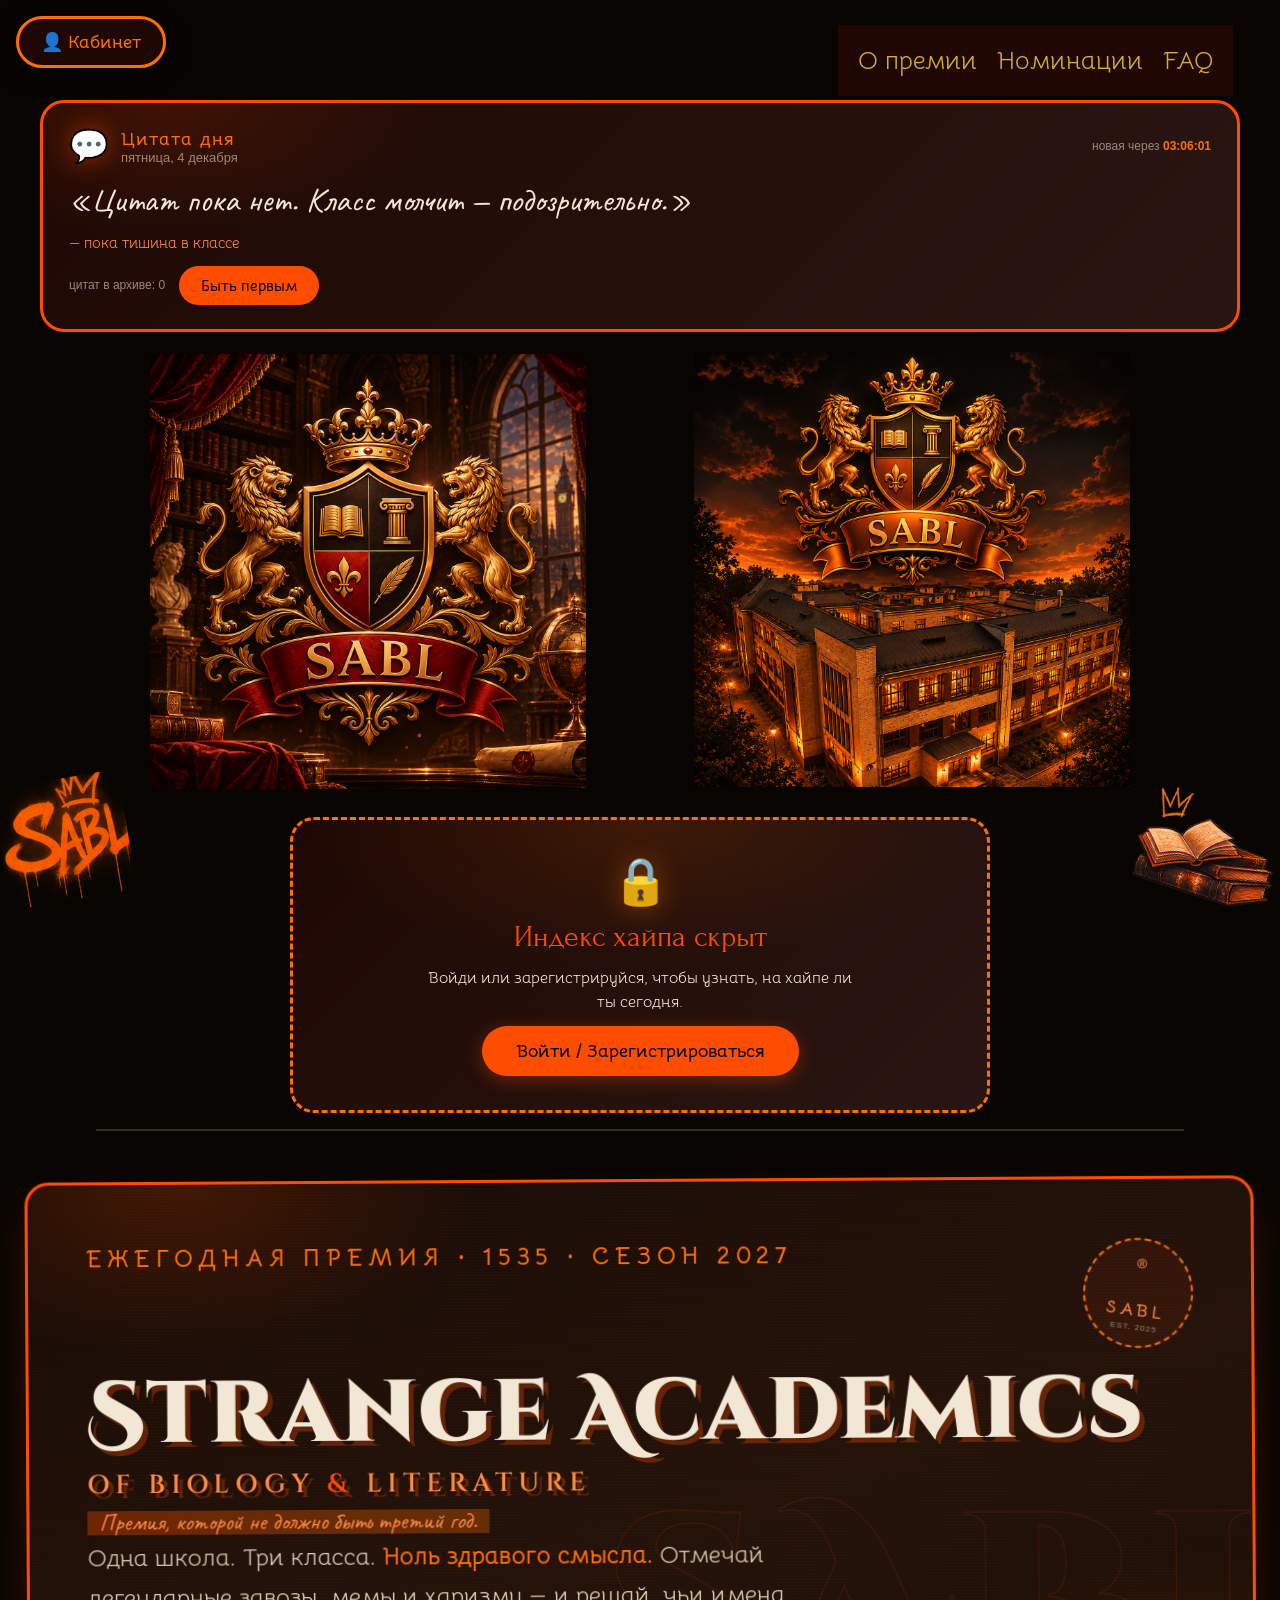
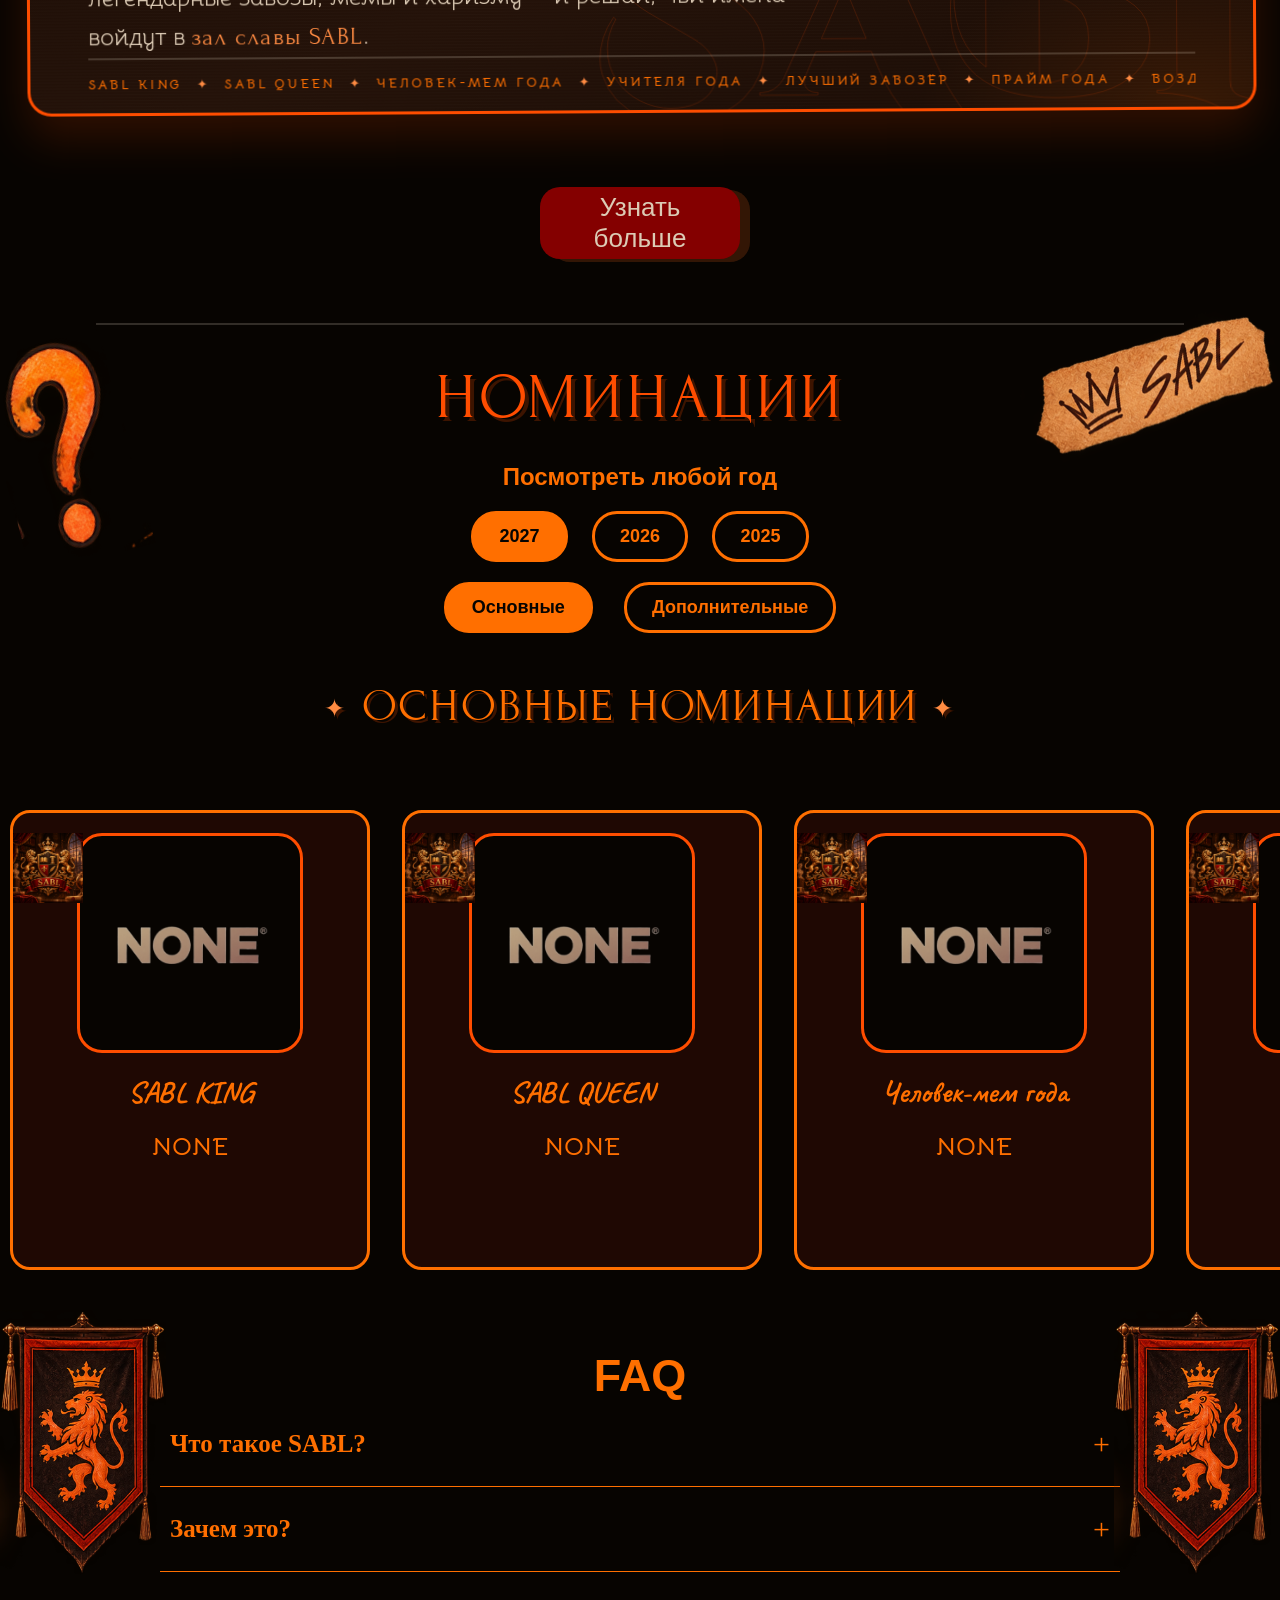
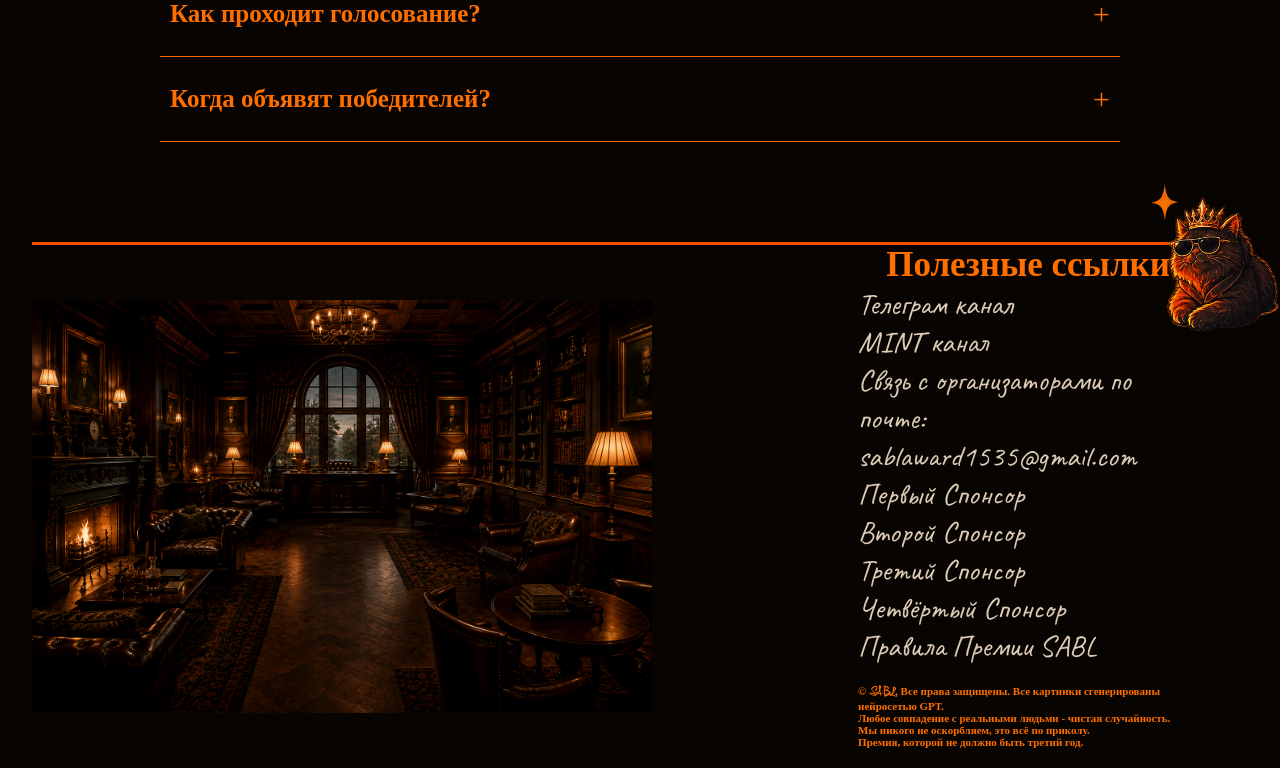
<file: index.html>
<!DOCTYPE html>
<html lang="en">
<head>
    <meta charset="UTF-8">
    <meta name="viewport" content="width=device-width, initial-scale=1.0">
    <title>SABL2027 - главная премия 3 классов</title> 
    <link rel="preconnect" href="https://fonts.googleapis.com">
    <link rel="preconnect" href="https://fonts.gstatic.com" crossorigin>
    <link rel="stylesheet" href="https://fonts.googleapis.com/css2?family=Comforter&display=swap">
    <link rel="stylesheet" href="https://fonts.googleapis.com/css2?family=Bellota:ital,wght@0,300;0,400;0,700;1,300;1,400;1,700&display=swap">
    <link rel="stylesheet" href="https://fonts.googleapis.com/css2?family=DM+Serif+Text:ital@0;1&display=swap">
    <link rel="stylesheet" href="https://fonts.googleapis.com/css2?family=Caveat:wght@400..700&family=DM+Serif+Text:ital@0;1&display=swap">
    <link rel="stylesheet" href="https://fonts.googleapis.com/css2?family=Cinzel:wght@400..900&family=Cinzel+Decorative:wght@400;700;900&display=swap">
    <link rel="stylesheet" href="https://fonts.googleapis.com/css2?family=Forum&display=swap">
    <link rel="icon" type="image/png" sizes="64x64" href="вспомогательные_объекты/sabl_web.png">
    <link rel="stylesheet" href="style.css">
    <link rel="stylesheet" href="styles.css">
    <link rel="stylesheet" href="cabinet.css">
    <link rel="stylesheet" href="hype.css">
    <link rel="stylesheet" href="sabl.css">
    <link rel="stylesheet" href="extras.css">
    <link rel="manifest" href="manifest.webmanifest">
    <meta name="theme-color" content="#ff4d00">
    <meta name="apple-mobile-web-app-capable" content="yes">
    <meta name="apple-mobile-web-app-status-bar-style" content="black-translucent">
    <meta name="apple-mobile-web-app-title" content="SABL">
    <link rel="apple-touch-icon" href="вспомогательные_объекты/icon-192.png">
</head>
<body>
    <button id="cabinetBtn" type="button">👤 Кабинет</button>

    <div id="cabinetOverlay">
        <button id="cabinetClose" type="button" aria-label="Закрыть кабинет">✕</button>
        <div class="cab-panel">
            <div id="cabinetBody"></div>
        </div>
    </div>
    <div class="fixed">
        <header>
            <nav>
                <ul>
                    <li><a href="#about">О премии</a> </li>
                    <li><a href="#nom">Номинации</a></li> 
                    <li><a href="#faq">FAQ</a></li>
                </ul>
            </nav>
        </header>
    </div>

    <main>
        <div>
            <div class="main_info">
                <div class="sabl-panels">
                    <section id="quoteHome"></section>
                    <section id="horoscopeHome" hidden></section>
                </div>
                <img class="prikol" src="вспомогательные_объекты/prikol_1.png" loading="lazy" alt="прикол">
                <img class="prikol6" src="вспомогательные_объекты/prikol_6.png" loading="lazy" alt="прикол">
                <div class="pictures">
                    <a href="https://t.me/+J8AarAYAgAY5ZTNi"><img class="main-logo" src="вспомогательные_объекты/Logo_sabl_2026_2027.png" loading="lazy" alt="лого"></a>
                    <a href="https://t.me/+J8AarAYAgAY5ZTNi"><img class="main-part" id="about" src="вспомогательные_объекты/main_part.png" alt="1535"></a>
                </div>
                <section id="hypeHome" hidden></section>
                <section id="horoscopeHome" hidden></section>
                <hr class="top-bottom">
                <div class="sabl">
                    <span class="sabl-bg" aria-hidden="true">SABL</span>
                    <div class="sabl-head">
                        <p class="sabl-kicker">Ежегодная премия · 1535 · сезон 2027</p>
                        <div class="sabl-seal" aria-hidden="true"><i>®</i><b>SABL</b><small>EST. 2025</small></div>
                    </div>
                    <h1>
                        <span class="l1">Strange Academics</span>
                        <span class="l2">of Biology <em>&amp;</em> Literature</span>
                    </h1>
                    <p class="sabl-tag">Премия, которой не должно быть третий год.</p>
                    <p class="sabl-copy">Одна школа. Три класса. <strong>Ноль здравого смысла.</strong> Отмечай легендарные завозы, мемы и харизму — и решай, чьи имена войдут в <em>зал славы SABL</em>.</p>
                    <div class="sabl-ticker" aria-hidden="true">
                        <div class="sabl-ticker-track">
                            <span>SABL KING<i>✦</i>SABL QUEEN<i>✦</i>ЧЕЛОВЕК-МЕМ ГОДА<i>✦</i>УЧИТЕЛЯ ГОДА<i>✦</i>ЛУЧШИЙ ЗАВОЗЁР<i>✦</i>ПРАЙМ ГОДА<i>✦</i>ВОЗДУХАН ГОДА<i>✦</i>ХАРИЗМА ГОДА<i>✦</i>СТИЛЬ ГОДА<i>✦</i>СОБЫТИЕ ГОДА<i>✦</i>ПАРА ГОДА<i>✦</i>ПАРТИЯ ГОДА<i>✦</i></span>
                            <span>SABL KING<i>✦</i>SABL QUEEN<i>✦</i>ЧЕЛОВЕК-МЕМ ГОДА<i>✦</i>УЧИТЕЛЯ ГОДА<i>✦</i>ЛУЧШИЙ ЗАВОЗЁР<i>✦</i>ПРАЙМ ГОДА<i>✦</i>ВОЗДУХАН ГОДА<i>✦</i>ХАРИЗМА ГОДА<i>✦</i>СТИЛЬ ГОДА<i>✦</i>СОБЫТИЕ ГОДА<i>✦</i>ПАРА ГОДА<i>✦</i>ПАРТИЯ ГОДА<i>✦</i></span>
                        </div>
                    </div>
                </div>
                <section id="quoteHome"></section>
                <a class="qwer" href="https://t.me/+J8AarAYAgAY5ZTNi" target="_blank">Узнать <br> больше</a>
            </div>
        </div>

        <section id="topWeek"></section>
        <hr>
        <div id="nom">
            <h1>НОМИНАЦИИ</h1>
            <img class="prikol3" src="вспомогательные_объекты/prikol_3.png" loading="lazy" alt="прикол">
            <img class="prikol7" src="вспомогательные_объекты/prikol_7.png" loading="lazy" alt="прикол">
            <div class="archive" >
                <h2>Посмотреть любой год</h2>
                <div class="all-years">
                    <button class="archive-btn" onclick="showYear(event, '2027')">2027</button>
                    <button class="archive-btn" onclick="showYear(event, '2026')">2026</button>
                    <button class="archive-btn" onclick="showYear(event, '2025')">2025</button>
                </div>
            </div>

            <div id="year2027">
                <div class="switch">
                    <button class="switch-btn" onclick="showNom(event, 'main')">Основные</button>
                    <button class="switch-btn" onclick="showNom(event, 'dop')">Дополнительные</button>
                </div>
                <div class="main-noms">
                    <h2>ОСНОВНЫЕ НОМИНАЦИИ</h2>
                    <div class="nomins">
                        <article class="nomcard">
                            <div class="image"> <img src="вспомогательные_объекты/NONE.png" alt="NONE"> </div>
                            <img class="sabl_card_logo" src="вспомогательные_объекты/Logo_sabl_2026_2027.png" alt="logo" loading="lazy">
                            <div class="nom_info">
                                <p>
                                    SABL KING <br>
                                    <span>NONE</span>
                                </p>
                            </div>
                        </article>

                        <article class="nomcard">
                            <div class="image"> <img src="вспомогательные_объекты/NONE.png" alt="NONE"> </div>
                            <img class="sabl_card_logo" src="вспомогательные_объекты/Logo_sabl_2026_2027.png" alt="logo" loading="lazy">
                            <div class="nom_info">
                                <p>
                                    SABL QUEEN <br>
                                    <span>NONE</span>
                                </p>
                            </div>
                        </article>

                        <article class="nomcard">
                            <div class="image"> <img src="вспомогательные_объекты/NONE.png" alt="NONE"> </div>
                            <img class="sabl_card_logo" src="вспомогательные_объекты/Logo_sabl_2026_2027.png" alt="logo" loading="lazy">
                            <div class="nom_info">
                                <p>
                                    Человек-мем года <br>
                                    <span>NONE</span>
                                </p>
                            </div>
                        </article>

                        <article class="nomcard">
                            <div class="image"> <img src="вспомогательные_объекты/NONE.png" alt="NONE"> </div>
                            <img class="sabl_card_logo" src="вспомогательные_объекты/Logo_sabl_2026_2027.png" alt="logo" loading="lazy">
                            <div class="nom_info">
                                <p>
                                    Учителя года <br>
                                    <span>NONE</span>
                                </p>
                            </div>
                        </article>

                        <article class="nomcard">
                            <div class="image"> <img src="вспомогательные_объекты/NONE.png" alt="NONE"> </div>
                            <img class="sabl_card_logo" src="вспомогательные_объекты/Logo_sabl_2026_2027.png" alt="logo" loading="lazy">
                            <div class="nom_info">
                                <p>
                                    Лучший завозёр <br>
                                    <span>NONE</span>
                                </p>
                            </div>
                        </article>

                        <article class="nomcard">
                            <div class="image"> <img src="вспомогательные_объекты/NONE.png" alt="NONE"> </div>
                            <img class="sabl_card_logo" src="вспомогательные_объекты/Logo_sabl_2026_2027.png" alt="logo" loading="lazy">
                            <div class="nom_info">
                                <p>
                                    Прайм года <br>
                                    <span>NONE</span>
                                </p>
                            </div>
                        </article>
                    </div>
                </div>

                <div class="dop-noms">
                    <h2>Дополнительные номинации</h2>
                    <div class="nomins">
                        <article class="nomcard">
                            <div class="image"> <img src="вспомогательные_объекты/NONE.png" alt="NONE"> </div>
                            <img class="sabl_card_logo" src="вспомогательные_объекты/Logo_sabl_2026_2027.png" alt="logo" loading="lazy">
                            <div class="nom_info">
                                <p>
                                    Воздухан года <br>
                                    <span>NONE</span>
                                </p>
                            </div>
                        </article>

                        <article class="nomcard">
                            <div class="image"> <img src="вспомогательные_объекты/NONE.png" alt="NONE"> </div>
                            <img class="sabl_card_logo" src="вспомогательные_объекты/Logo_sabl_2026_2027.png" alt="logo" loading="lazy">
                            <div class="nom_info">
                                <p>
                                    Событие года <br>
                                    <span>NONE</span>
                                </p>
                            </div>
                        </article>

                        <article class="nomcard">
                            <div class="image"> <img src="вспомогательные_объекты/NONE.png" alt="NONE"> </div>
                            <img class="sabl_card_logo" src="вспомогательные_объекты/Logo_sabl_2026_2027.png" alt="logo" loading="lazy">
                            <div class="nom_info">
                                <p>
                                    Харизма года <br>
                                    <span>NONE</span>
                                </p>
                            </div>
                        </article>

                        <article class="nomcard">
                            <div class="image"> <img src="вспомогательные_объекты/NONE.png" alt="NONE"> </div>
                            <img class="sabl_card_logo" src="вспомогательные_объекты/Logo_sabl_2026_2027.png" alt="logo" loading="lazy">
                            <div class="nom_info">
                                <p>
                                    Пара года <br>
                                    <span>NONE</span>
                                </p>
                            </div>
                        </article>

                        <article class="nomcard">
                            <div class="image"> <img src="вспомогательные_объекты/NONE.png" alt="NONE"> </div>
                            <img class="sabl_card_logo" src="вспомогательные_объекты/Logo_sabl_2026_2027.png" alt="logo" loading="lazy">
                            <div class="nom_info">
                                <p>
                                    ПАРТИЯ ГОДА <br>
                                    <span>NONE</span>
                                </p>
                            </div>
                        </article>

                        <article class="nomcard">
                            <div class="image"> <img src="вспомогательные_объекты/NONE.png" alt="NONE"> </div>
                            <img class="sabl_card_logo" src="вспомогательные_объекты/Logo_sabl_2026_2027.png" alt="logo" loading="lazy">
                            <div class="nom_info">
                                <p>
                                    Стиль года <br>
                                    <span>NONE</span>
                                </p>
                            </div>
                        </article>
                    </div>

                </div>

            </div>

            <div id="year2026" style="display: none;">
                <div class="switch">
                    <button class="switch-btn" onclick="showNom(event, 'main')">Основные</button>
                    <button class="switch-btn" onclick="showNom(event, 'dop')">Дополнительные</button>
                </div>
                
                <div class="main-noms">
                    <h2>ПОБЕДИТЕЛИ ОСНОВНЫЕ НОМИНАЦИИ 2026</h2>
                    <div class="nomins">
                        <article class="nomcard">
                            <div class="image"> <img src="основные_номинации_2026/ivan_kop.png" alt="Копылов"> </div>
                            <img class="sabl_card_logo" src="вспомогательные_объекты/Logo_sabl_2026_2027.png" alt="logo" loading="lazy">
                            <div class="nom_info">
                                <p>
                                    SABL KING <br>
                                    <span>Иван Копылов</span>
                                </p>
                            </div>
                        </article>

                        <article class="nomcard">
                            <div class="image"> <img src="основные_номинации_2026/axmadulin_alex.png" alt="Ахмадулин"> </div>
                            <img class="sabl_card_logo" src="вспомогательные_объекты/Logo_sabl_2026_2027.png" alt="logo" loading="lazy">
                            <div class="nom_info">
                                <p>
                                    SABL QUEEN <br>
                                    <span>Алексей Ахмадулин</span>
                                </p>
                            </div>
                        </article>

                        <article class="nomcard">
                            <div class="image"> <img src="основные_номинации_2026/anton_plaxin.png" alt="Плаксин"> </div>
                            <img class="sabl_card_logo" src="вспомогательные_объекты/Logo_sabl_2026_2027.png" alt="logo" loading="lazy">
                            <div class="nom_info">
                                <p>
                                    Человек-мем года <br>
                                    <span>Антон Плаксин</span>
                                </p>
                            </div>
                        </article>

                        <article class="nomcard">
                            <div class="image"> <img src="основные_номинации_2026/camorodov_maksim.jpg" alt="Самородов"> </div>
                            <img class="sabl_card_logo" src="вспомогательные_объекты/Logo_sabl_2026_2027.png" alt="logo" loading="lazy">
                            <div class="nom_info">
                                <p>
                                    Учитель года <br>
                                    <span>Самородов Максим Андреевич</span>
                                </p>
                            </div>
                        </article>

                        <article class="nomcard">
                            <div class="image"> <img src="основные_номинации_2026/egor_chak.png" alt="Скрипчак"> </div>
                            <img class="sabl_card_logo" src="вспомогательные_объекты/Logo_sabl_2026_2027.png" alt="logo" loading="lazy">
                            <div class="nom_info">
                                <p>
                                    Bomboclat года <br>
                                    <span>Егор Скрипчак</span>
                                </p>
                            </div>
                        </article>

                        <article class="nomcard">
                            <div class="image"> <img src="основные_номинации_2026/artem_kopneenko.png" alt="Корниенко"> </div>
                            <img class="sabl_card_logo" src="вспомогательные_объекты/Logo_sabl_2026_2027.png" alt="logo" loading="lazy">
                            <div class="nom_info">
                                <p>
                                    Лучший завозёр <br>
                                    <span>Артём Корниенко</span>
                                </p>
                            </div>
                        </article>

                        <article class="nomcard">
                            <div class="image"> <img src="основные_номинации_2026/ivan_kop.png" alt="Копылов"> </div>
                            <img class="sabl_card_logo" src="вспомогательные_объекты/Logo_sabl_2026_2027.png" alt="logo" loading="lazy">
                            <div class="nom_info">
                                <p>
                                    Прайм года <br>
                                    <span>Иван Копылов</span>
                                </p>
                            </div>
                        </article>
                    </div>
                </div>

                
                <div class="dop-noms">
                    <h2>ПОБЕДИТЕЛИ ДОПОЛНИТЕЛЬНЫЕ НОМИНАЦИИ 2026</h2>
                    <div class="nomins">
                        <article class="nomcard">
                            <div id="event-goda" class="image"> <img src="дополнительные_номинации_2026/sobutia_goda.png" alt="Событие"> </div>
                            <img class="sabl_card_logo" src="вспомогательные_объекты/Logo_sabl_2026_2027.png" alt="logo" loading="lazy">
                            <div class="nom_info">
                                <p>
                                    Событие года <br>
                                    <span>Стена в чём-то перед НВЛ</span>
                                </p>
                            </div>
                        </article>

                        <article class="nomcard">
                            <div id="feil-goda" class="image"> <img src="дополнительные_номинации_2026/feil_goda.png" alt="Фейл"> </div>
                            <img class="sabl_card_logo" src="вспомогательные_объекты/Logo_sabl_2026_2027.png" alt="logo" loading="lazy">
                            <div class="nom_info">
                                <p>
                                    Фейл года <br>
                                    <span>Перенос НВЛ на 2 месяца</span>
                                </p>
                            </div>
                        </article>

                        <article class="nomcard">
                            <div class="image"> <img src="дополнительные_номинации_2026/maksim_tolmochov.png" alt="Толмачёв"> </div>
                            <img class="sabl_card_logo" src="вспомогательные_объекты/Logo_sabl_2026_2027.png" alt="logo" loading="lazy">
                            <div class="nom_info">
                                <p>
                                    Гений года <br>
                                    <span>Максим Толмачёв</span>
                                </p>
                            </div>
                        </article>

                        <article class="nomcard">
                            <div class="image"> <img src="дополнительные_номинации_2026/pak_anotolia.png" alt="Анатолий"> </div>
                            <img class="sabl_card_logo" src="вспомогательные_объекты/Logo_sabl_2026_2027.png" alt="logo" loading="lazy">
                            <div class="nom_info">
                                <p>
                                    Человек-сюрприз года <br>
                                    <span>Пак Анатолий</span>
                                </p>
                            </div>
                        </article>

                        <article class="nomcard">
                            <div class="image"> <img src="дополнительные_номинации_2026/oleg_bondarenko.png" alt="Бондаренко"> </div>
                            <img class="sabl_card_logo" src="вспомогательные_объекты/Logo_sabl_2026_2027.png" alt="logo" loading="lazy">
                            <div class="nom_info">
                                <p>
                                    Стиль года <br>
                                    <span>Олег Бондаренко</span>
                                </p>
                            </div>
                        </article>

                        <article class="nomcard">
                            <div class="image"> <img src="дополнительные_номинации_2026/ilay_perov.png" alt="Перов"> </div>
                            <img class="sabl_card_logo" src="вспомогательные_объекты/Logo_sabl_2026_2027.png" alt="logo" loading="lazy">
                            <div class="nom_info">
                                <p>
                                    Харизма года <br>
                                    <span>Илья Перов</span>
                                </p>
                            </div>
                        </article>
                    </div>
                </div>

            </div>

            <div id="year2025" style="display: none;">
                <div class="switch">
                    <button class="switch-btn" onclick="showNom(event, 'main')">Основные</button>
                    <button class="switch-btn" onclick="showNom(event, 'dop')">Дополнительные</button>
                </div>
                <div class="main-noms">
                    <h2>ПОБЕДИТЕЛИ ОСНОВНЫЕ НОМИНАЦИИ 2025</h2>
                    <div class="nomins">
                        <article class="nomcard">
                            <div class="image"> <img src="основные_номинации_2025/king.jpg" alt="Насолдин"> </div>
                            <img class="sabl_card_logo" src="вспомогательные_объекты/Logo_sabl_2026_2027.png" alt="logo" loading="lazy">
                            <div class="nom_info">
                                <p>
                                    SABL KING <br>
                                    <span>Егор Насолдин Потрошитель2000</span>
                                </p>
                            </div>
                        </article>

                        <article class="nomcard">
                            <div class="image"> <img src="основные_номинации_2025/queen.jpeg" alt="Ахмадулин"> </div>
                            <img class="sabl_card_logo" src="вспомогательные_объекты/Logo_sabl_2026_2027.png" alt="logo" loading="lazy">
                            <div class="nom_info">
                                <p>
                                    SABL QUEEN <br>
                                    <span>Алексей Ахмадулин</span>
                                </p>
                            </div>
                        </article>

                        <article class="nomcard">
                            <div class="image"> <img src="основные_номинации_2025/mem.jpeg" alt="ЛенскийZe"> </div>
                            <img class="sabl_card_logo" src="вспомогательные_объекты/Logo_sabl_2026_2027.png" alt="logo" loading="lazy">
                            <div class="nom_info">
                                <p>
                                    Человек-мем года <br>
                                    <span>ЛенскийZe</span>
                                </p>
                            </div>
                        </article>

                        <article class="nomcard">
                            <div class="image"> <img src="основные_номинации_2025/bomboclat.jpeg" alt="Чак"> </div>
                            <img class="sabl_card_logo" src="вспомогательные_объекты/Logo_sabl_2026_2027.png" alt="logo" loading="lazy">
                            <div class="nom_info">
                                <p>
                                    Bomboclat года <br>
                                    <span>Чак</span>
                                </p>
                            </div>
                        </article>

                        <article class="nomcard">
                            <div class="image"> <img src="основные_номинации_2025/zavozer.png" alt="Седов"> </div>
                            <img class="sabl_card_logo" src="вспомогательные_объекты/Logo_sabl_2026_2027.png" alt="logo" loading="lazy">
                            <div class="nom_info">
                                <p>
                                    Лучший завозёр <br>
                                    <span>Иван Седов</span>
                                </p>
                            </div>
                        </article>

                        <article class="nomcard">
                            <div class="image"> <img src="основные_номинации_2025/praim.jpg" alt="Насолдин"> </div>
                            <img class="sabl_card_logo" src="вспомогательные_объекты/Logo_sabl_2026_2027.png" alt="logo" loading="lazy">
                            <div class="nom_info">
                                <p>
                                    Прайм года <br>
                                    <span>Егор Насолдин Потрошитель2000</span>
                                </p>
                            </div>
                        </article>
                    </div>
                </div>


                
                <div class="dop-noms">
                    <h2>ПОБЕДИТЕЛИ ДОПОЛНИТЕЛЬНЫЕ НОМИНАЦИИ 2025</h2>
                    <div class="nomins">
                        <article class="nomcard">
                            <div class="image"> <img src="дополнительные_номинации_2025/teacher.jpg" alt="Учитель"> </div>
                            <img class="sabl_card_logo" src="вспомогательные_объекты/Logo_sabl_2026_2027.png" alt="logo" loading="lazy">
                            <div class="nom_info">
                                <p>
                                    Учитель года <br>
                                    <span>Андрей Анатольевич Крылов</span>
                                </p>
                            </div>
                        </article>

                        <article class="nomcard">
                            <div class="image"> <img src="дополнительные_номинации_2025/minecraft.jpg" alt="майнкрафтер"> </div>
                            <img class="sabl_card_logo" src="вспомогательные_объекты/Logo_sabl_2026_2027.png" alt="logo" loading="lazy">
                            <div class="nom_info">
                                <p>
                                    Лучший майнкрафтер года <br>
                                    <span>Егор Насолдин Потрошитель2000</span>
                                </p>
                            </div>
                        </article>

                        <article class="nomcard">
                            <div class="image"> <img src="дополнительные_номинации_2025/feil.png" alt="Фейл"> </div>
                            <img class="sabl_card_logo" src="вспомогательные_объекты/Logo_sabl_2026_2027.png" alt="logo" loading="lazy">
                            <div class="nom_info">
                                <p>
                                    Фейл года <br>
                                    <span>Сочинение Антона Плаксинав</span>
                                </p>
                            </div>
                        </article>

                        <article class="nomcard">
                            <div class="image"> <img src="дополнительные_номинации_2025/event.jpg" alt="Событие"> </div>
                            <img class="sabl_card_logo" src="вспомогательные_объекты/Logo_sabl_2026_2027.png" alt="logo" loading="lazy">
                            <div class="nom_info">
                                <p>
                                    Событие года <br>
                                    <span>Арсений на заключительном этапе ВСОШ</span>
                                </p>
                            </div>
                        </article>

                        <article class="nomcard">
                            <div class="image"> <img src="дополнительные_номинации_2025/ParaGoda.jpg" alt="Пара"> </div>
                            <img class="sabl_card_logo" src="вспомогательные_объекты/Logo_sabl_2026_2027.png" alt="logo" loading="lazy">
                            <div class="nom_info">
                                <p>
                                    Пара года <br>
                                    <span>Арсений + Вика</span>
                                </p>
                            </div>
                        </article>
                    </div>
                </div>

            </div>
        </div>

        
        <div class="prikol_div">
            <img class="prikol4" src="вспомогательные_объекты/prikol_4.png" loading="lazy" alt="прикол">
            <img class="prikol8" src="вспомогательные_объекты/prikol_4.png" loading="lazy" alt="прикол">
        </div>

        <div class="faq" id="faq">
            <h2>FAQ</h2>
            <div class="faq-item">
                <button class="faq-question">
                    Что такое SABL?
                    <span class="faq-icon">+</span>
                </button>

                <div class="faq-answer">
                    <p>
                        SABL — ежегодная премия, посвящённая
                        самым ярким и запоминающимся людям наших классов.
                    </p>
                </div>
            </div>

            <div class="faq-item">
                <button class="faq-question">
                    Зачем это?
                    <span class="faq-icon">+</span>
                </button>

                <div class="faq-answer">
                    <p>
                        По приколу, по рофлу
                    </p>
                </div>
            </div>


            <div class="faq-item">
                <button class="faq-question">
                    Как проходит голосование?
                    <span class="faq-icon">+</span>
                </button>

                <div class="faq-answer">
                    <p>
                        Каждый ученик может отдать свой голос
                        за понравившихся номинантов в представленных
                        основных и дополнительных номинациях. Голосование проходит на сайте
                    </p>
                </div>
            </div>


            <div class="faq-item">
                <button class="faq-question">
                    Когда объявят победителей?
                    <span class="faq-icon">+</span>
                </button>

                <div class="faq-answer">
                    <p>
                        Победители будут объявлены на
                        церемонии награждения SABL. <br>
                        Скорее всего церемония будет онлайн, так как офлайн организатор не знает как делать. <br>
                        <a href="https://t.me/+J8AarAYAgAY5ZTNi" target="_blank">#Организатордебил</a>
                    </p>
                </div>
            </div>

        </div>

    </main>
            
    <div class="prikol_div_1">   
        <img class="prikol5" src="вспомогательные_объекты/prikol_5.png" loading="lazy" alt="прикол">
    </div>

    <footer>
        <div>
            <div>
                <img class="img_contack", src="вспомогательные_объекты/for_contacs.png", alt="contacks" loading="lazy">
            </div>
            <div class="contack">
                <p>
                    Полезные ссылки
                </p>
                <ul>
                    <li><a href="https://t.me/+J8AarAYAgAY5ZTNi" target="_blank">Телеграм канал</a></li> 
                    <li><a href="http://mint.cloudpub.ru/channel/SABL" target="_blank">MINT канал</a></li> 
                    <li><a href="mailto:sablaward1535@gmail.com" target="_blank"></a>Cвязь с организаторами по почте: sablaward1535@gmail.com</a></li>
                    <li><a href="404.html">Первый Спонсор</a></li>
                    <li><a href="https://t.me/LeftView" target="_blank">Второй Спонсор</a></li>
                    <li><a href="https://t.me/joper5" target="_blank">Третий Спонсор</a></li>
                    <li><a href="https://i.pinimg.com/originals/5e/fb/38/5efb38bb7c1c6bf87e84d39c21643c82.jpg?nii=t" target="_blank">Четвёртый Спонсор</a></li>
                    <li><a href="https://disk.yandex.ru/i/4OpLfF8TMFqYwA" target="_blank">Правила Премии SABL</a></li>
                </ul>
                <p class="melki">
                    &copy; <span>SABL</span>. Все права защищены. Все картинки сгенерированы нейросетью GPT.<br>
                    Любое совпадение с реальными людьми - чистая случайность.<br>
                    Мы никого не оскорбляем, это всё по приколу. <br>
                    Премия, которой не должно быть третий год.
                </p>
            </div>
        </div>
    </footer>  

    <script src="script.js"></script>
    <script src="vote.js"></script>
    <script src="cabinet.js"></script>
    <script src="hype.js"></script>
    <script src="extras.js"></script>
</body>
</html>
</file>
<file: style.css>
@import url('https://fonts.googleapis.com/css2?family=Comforter&display=swap');
@import url('https://fonts.googleapis.com/css2?family=Bellota:ital,wght@0,300;0,400;0,700;1,300;1,400;1,700&display=swap');
@import url('https://fonts.googleapis.com/css2?family=DM+Serif+Text:ital@0;1&display=swap');

:root {
  --ink-light: #1f0803;
  --ink-light2: #291612;
  --back: #070401;
  --orange: #ff4d00;
  --orange2: #ff6f00;
  --red: #840000;
  --red-light: #dc0c0c;
  --orange-light: #ff8b42;
  --yellow: #d4af37;
  --cream: #f2e6d4;
  --paper: #dccbb5;
  --muted: #9b8878;
  --line: rgba(242, 230, 212, 0.18);
  --shadow: 0 22px 45px rgba(144, 119, 10, 0.329);
  --shadow2: 0 -22px 45px rgba(144, 119, 10, 0.329);
  --drop-orange: 30px 20px 0 rgba(255, 107, 26, .18);
  --drop-orange-text: 3px 3px 0 rgba(255, 106, 26, 0.333);
}

* {
    margin: 0; padding: 0;
    box-sizing: border-box;
}

html{
    scroll-behavior: smooth;
}

body{
    width: 100%;
    background-color: var(--back);
    color: var(--yellow); font-family: Arial, Helvetica, sans-serif;
    overflow-x: hidden;
}

a { color: inherit; text-decoration: none; }

.fixed{
    width: 100%;
    z-index: 20;
    position: fixed;
    display: flex; justify-content: center;
}

header{
    width: 95%;
    height: 120px;
    padding: 15px;
    display: flex; align-items: center; justify-content: end;
}

nav{
    display: flex;
    align-items: center;
    background-color: var(--ink-light);
    padding: 20px;
}

nav ul{
    list-style: none;
    display: flex;
    gap: 20px;
}

nav ul li{
    font-family: "Bellota", system-ui;
    font-size: 25px;
}

nav ul li a{
    transition: all 0.42s ease;
}

nav ul li a:hover{
    color: var(--orange);
}

.fixed {
    pointer-events: none;
}

.fixed nav, .fixed a, .fixed button {
    pointer-events: auto;
}

.main_info{
    display: flex;
    flex-direction: column;
    align-items: center;
}

.prikol{
    position: absolute;
    width: 10%;
    left: 0;
    bottom: 0;
    z-index: 3;
    transform: rotate(-10deg);
}

.prikol6{
    position: absolute;
    width: 12%;
    right: 0;
    bottom: 0;
    z-index: 3;
    transform: rotate(15deg);
}

.pictures {
    display: flex; align-items: center; justify-content: center;
    width: 85%;
}

.pictures a{
    width: 40%;
    margin: 0 auto;
    transition: all 0.42s ease;
}

.main-logo{
    width: 100%;
    margin: 0 auto;
    display: block;
    transition: all 0.42s ease;
}

.main-logo:hover{
    transform: rotate(2deg) scale(1.03);
}

.main-part{
    width: 100%;
    transition: all 0.42s ease;
}

.main-part:hover{
    transform: rotate(-2deg) scale(1.03);
}

.sabl{
    text-align: center;
}

hr {
    width: 85%;
    margin: 10px auto;
    border: none;
    border-top: 2px solid var(--line);
}

.sabl h1{
    font-size: 55px;
    position: relative;
    margin: 25px;
    color: var(--orange);
    filter: drop-shadow(var(--drop-orange-text));
}

.sabl h1 span{
    font-size: 24px;
    position: absolute;
    left: -20px;
}

.sabl p{
    font-size: 24px;
    display: inline;
    transition: 0.62s ease;
}

.sabl p:hover{
    color: var(--cream);
}

.qwer{
    margin: 30px;
    padding: 5px;
    width: 200px;
    text-align: center;
    font-size: 26px;
    border: none;
    border-radius: 20px;
    color: var(--paper);
    background-color: var(--red);
    transition: 0.42s ease;
    filter: drop-shadow(10px 3px 0 rgba(255, 107, 26, .18));
}

.qwer:hover{
    transform: rotate(-4deg) scale(1.1);
    color: var(--red-light);
    background-color: var(--paper);
}

#nom, .archive{
    display: flex;
    flex-direction: column;
    text-align: center;
    justify-content: center;
    align-items: center;
}

#nom{
    position: relative;
}

.prikol3{
    position: absolute;
    width: 20%;
    right: 0;
    top: 0;
    z-index: 3;
    transform: rotate(-20deg);
}

.prikol7{
    position: absolute;
    width: 10%;
    left: 0;
    top: 0;
    z-index: 3;
    transform: rotate(-15deg);
}

#nom h1{
    font-size: 55px;
    color: var(--orange);
    margin: 20px;
}

.archive h2{
    color: var(--orange2);
    margin: 10px;
}

.archive-btn, .switch-btn{
    padding: 12px 25px;
    margin: 10px;
    border: 3px solid var(--orange2);
    background: var(--back);
    color: var(--orange2);
    border-radius: 25px;
    cursor: pointer;
    font-size: 18px;
    font-weight: bold;
    position: relative;
    z-index: 15;
    transition: all 0.42s ease;
}

.archive-btn.active, .switch-btn.active {
    background: var(--orange2);
    color: var(--back);
}

.archive-btn:hover, .switch-btn:hover {
    background: var(--orange2);
    color: var(--back);
    transform: scale(1.05) rotate(2deg);
}

#year2027, #year2026, #year2025 {
    display: flex;
    flex-direction: column;
    align-items: center;
    color: var(--orange2);
    font-size: 40px;
    width: 100%;
}

#year2027 h2, #year2026 h2, #year2025 h2{
    margin-top: 35px;
    margin-bottom: 35px;
}

.main-noms, .dop-noms{
    width: 100%;
}

.main-noms{
    display: block;
}

.dop-noms{
    display: none;
}

.nomins{
    display: flex;
    flex-wrap: nowrap;
    padding: 40px 10px;
    gap: 32px;
    overflow-x: auto;
    overflow-y: hidden;
    width: 100%;
    max-width: 100%;
}

.nomins > * {
  flex: 0 0 360px;
}

.nomins::-webkit-scrollbar{
    height: 10px;
}
.nomins::-webkit-scrollbar-track{
    background: #1d1102;
}
.nomins::-webkit-scrollbar-thumb{
    background: #ff6600;
    border-radius: 4px;
}

.nomcard{
    display: flex;
    flex-direction: column;
    align-items: center;
    cursor: pointer;
    background-color: var(--ink-light);
    width: 180px;
    height: 460px;
    padding: 20px;
    border: 3px solid var(--orange2);
    border-radius: 20px;
    position: relative;
    transition: all 0.3s ease;
}

.image{
    width: auto;
    height: 220px;
    overflow: hidden;
    background-color: var(--back);
    border: 3px solid var(--orange);
    border-radius: 25px;
}

#event-goda, #feil-goda{
    border: none;
}

.image img{
    width: 220px; height: 220px;
    object-fit: cover;
    filter: grayscale(.75) contrast(1.04);
    transition: all 0.42s ease;
}

.sabl_card_logo{
    position: static;
    position: absolute;
    height: 70px;
    width: 70px;
    left: 0px;
}

.nom_info{
    display: flex;
    color: var(--orange2);
}

.nom_info p{
    margin-top: 20px;
    font-size: 30px;
    font-weight: bold;
    font-family: "Caveat", cursive;
    text-align: center;
}

.nom_info p span{
    display: block;
    margin-top: 20px;
    font-size: 25px;
    font-family: "Bellota", system-ui;
}

.nomcard:hover{
    transform: translateY(-5px) rotate(.1deg);
}

.nomcard:hover .image img{
    filter: grayscale(0);
    transform: scale(1.05) rotate(1deg);
}

.faq {
    width: 75%;
    margin: 40px auto;
    text-align: center;
}

.prikol_div{
    width: 100%;
    position: relative;
}

.prikol4{
    position: absolute;
    width: 13%;
    left: 0;
    top: 0;
    z-index: 3;
    transform: rotate(0deg);
}

.prikol8{
    position: absolute;
    width: 13%;
    right: 0;
    top: 0;
    z-index: 3;
    transform: rotate(0deg);
}

.faq h2{
    color: var(--orange2);
    font-size: 45px;
}

.faq-item {
    border-bottom: 1px solid var(--orange2);
}

.faq-question {
    width: 100%;
    padding: 25px 10px;
    display: flex;
    justify-content: space-between;
    align-items: center;
    border: none;
    background: var(--back);
    color: var(--orange2);
    font-family: Georgia, serif;
    font-size: 25px;
    font-weight: bold;
    cursor: pointer;
    text-align: left;
}

.faq-icon {
    font-size: 30px;
    font-weight: normal;
    transition: transform 0.3s ease;
}

.faq-answer {
    display: grid;
    grid-template-rows: 0fr;
    transition: all 0.4s ease;
}

.faq-answer p {
    overflow: hidden;
    margin: 0;
    padding: 0 10px;
    text-align: left;
    color: var(--paper);
    font-size: 18px;
    line-height: 1.6;
    transition: all 0.4s ease;
}

.faq-answer p a{
    color: rgb(129, 207, 255);
    font-size: 25px;
    font-family: cursive;
    cursor: pointer;
    transition: all 0.42s ease;
}

.faq-answer p a:hover{
    color: var(--red-light);
}

.faq-item.active .faq-answer {
    grid-template-rows: 1fr;
}

.faq-item.active .faq-answer p {
    padding: 0 10px 25px;
}

.faq-item.active .faq-icon {
    transform: rotate(45deg);
}

footer{
    border-top: 3px solid var(--orange);
    margin: 100px auto 0;
    width: 95%;
}

footer div{
    display: flex;
    align-items: center;
}

.img_contack{
    width: 75%;
    pointer-events: none;
    filter: contrast(1.03);
}

.prikol_div_1{
    width: 100%;
    position: relative;
}

.prikol5{
    position: absolute;
    width: 10%;
    right: 0;
    top: 0;
    z-index: 3;
    transform: rotate(0deg);
}

.contack{
    display: flex;
    flex-direction: column;
    align-items: center;
    text-align: center;
    margin-right: 50px;
}

.contack p{
    font-size: 35px;
    width: 100%;
    color: var(--orange2);
    font-weight: bold;
    font-family: Georgia, serif;
}

.contack .melki{
    text-align: left;
    margin: 20px;
    font-size: 11px;
}

.contack .melki span{
    font-family: "Comforter", cursive;
}

.contack ul{
    list-style: none;
    font-size: 30px;
    font-family: "Caveat", cursive;
    color: var(--paper);
    text-align: left;
}

.contack ul li:hover{
    color: var(--orange-light);
    transition: all 0.3s ease;
}

/* ДЛЯ ГОЛОСОВАНИЙ */
.dop-noms { text-align: center;}
.vote-desc { color: var(--cream); font-size: 18px; margin-bottom: 20px; line-height: 1.5; }

.vote-btn {
    padding: 15px 40px; background: var(--orange); color: var(--back);
    border: none; border-radius: 30px; font-size: 20px; font-weight: bold;
    cursor: pointer; transition: all 0.3s ease; box-shadow: 0 4px 15px rgba(255, 77, 0, 0.3);
}
.vote-btn:hover { transform: scale(1.05); background: var(--orange-light); }

/* Модалки */
.vote-modal {
    display: none; position: fixed; top: 0; left: 0; width: 100%; height: 100%;
    z-index: 1000; align-items: center; justify-content: center;
}
.vote-modal.active { display: flex; }

.vote-overlay {
    position: absolute; top: 0; left: 0; width: 100%; height: 100%;
    background: rgba(7, 4, 1, 0.92); backdrop-filter: blur(6px);
}

.vote-content {
    position: relative; background: var(--ink-light);
    border: 3px solid var(--orange); border-radius: 24px;
    padding: 35px; width: 92%; max-width: 650px;
    max-height: 90vh; overflow-y: auto; color: var(--yellow);
    box-shadow: 0 0 40px rgba(255, 77, 0, 0.25);
    scrollbar-width: thin; scrollbar-color: var(--orange) var(--ink-light2);
}

/* Адаптив для телефонов */
@media (max-width: 600px) {
    .vote-content { 
        padding: 25px 20px; 
        border-radius: 18px; 
        width: 96%; 
        max-height: 85vh;
    }
    .nominees-grid { grid-template-columns: repeat(2, 1fr) !important; gap: 10px !important; }
    .suggest-form { flex-direction: column; }
    .vote-content h3 { font-size: 22px; }
    .nom-card { font-size: 16px !important; min-height: 55px !important; padding: 12px 8px !important; }
}

.auth-content { max-width: 420px; text-align: center; }

.vote-close {
    position: absolute; top: 18px; right: 18px;
    background: transparent; border: none; color: var(--muted);
    font-size: 28px; cursor: pointer; transition: color 0.3s;
    width: 36px; height: 36px; display: flex; align-items: center; justify-content: center;
    border-radius: 50%;
}
.vote-close:hover { color: var(--orange); background: rgba(255,77,0,0.1); }

.vote-content h3 {
    color: var(--orange); margin-bottom: 20px;
    font-family: "DM Serif Text", serif; font-size: 26px;
}

/* Авторизация */
#authForm input {
    width: 100%; padding: 14px; margin: 10px 0;
    background: var(--back); border: 2px solid var(--line);
    border-radius: 12px; color: var(--cream); font-size: 17px;
    font-family: "Bellota", system-ui;
}
#authForm input:focus { outline: none; border-color: var(--orange); }

.submit-auth-btn {
    width: 100%; padding: 14px; margin-top: 18px;
    background: var(--orange); color: var(--back);
    border: none; border-radius: 12px; font-size: 19px;
    font-weight: bold; cursor: pointer; font-family: "Bellota", system-ui;
}
.auth-error { color: var(--red-light); font-size: 15px; min-height: 22px; margin-top: 8px; font-family: "Bellota", system-ui; }

/* Голосование */
.vote-counter {
    font-size: 20px; color: var(--orange-light); margin-bottom: 18px;
    font-weight: bold; font-family: "Bellota", system-ui; text-align: center;
}

.suggest-form { display: flex; gap: 10px; margin-bottom: 20px; }
.suggest-form input {
    flex: 1; padding: 12px; background: var(--back);
    border: 2px solid var(--line); border-radius: 12px;
    color: var(--cream); font-size: 16px; font-family: "Bellota", system-ui;
}
.suggest-form button {
    padding: 12px 24px; background: var(--orange2); color: var(--back);
    border: none; border-radius: 12px; font-weight: bold; cursor: pointer;
    font-family: "Bellota", system-ui; white-space: nowrap;
}
.suggest-error { color: var(--red-light); font-size: 14px; margin-top: 6px; min-height: 20px; font-family: "Bellota", system-ui; }

.nominees-grid {
    display: grid; grid-template-columns: repeat(auto-fill, minmax(190px, 1fr));
    gap: 14px; margin-bottom: 24px; max-height: 420px;
    overflow-y: auto; padding-right: 8px;
}

.nom-card {
    background: var(--ink-light2) !important;
    border: 2px solid var(--line) !important;
    border-radius: 14px; padding: 16px 12px;
    text-align: center; cursor: pointer; transition: all 0.25s;
    font-size: 17px !important; color: var(--cream) !important;
    user-select: none; font-family: "Bellota", system-ui;
    display: flex; align-items: center; justify-content: center;
    min-height: 64px; line-height: 1.35; word-break: break-word;
}

.nom-card:hover {
    border-color: var(--orange) !important;
    color: var(--orange-light) !important;
    transform: translateY(-3px);
    box-shadow: 0 6px 16px rgba(255, 77, 0, 0.2);
}

.nom-card.selected {
    background: var(--orange) !important;
    color: var(--back) !important;
    border-color: var(--orange) !important;
    font-weight: bold;
    box-shadow: 0 0 18px rgba(255, 77, 0, 0.45);
}

.nom-card.user-suggested {
    border-style: dashed !important;
    border-color: var(--orange2) !important;
    position: relative;
    color: var(--orange2) !important;
}

.nom-card.user-suggested::after {
    content: '✕';
    position: absolute;
    top: -10px; right: -10px;
    width: 24px; height: 24px;
    background: var(--red);
    color: white;
    border-radius: 50%;
    font-size: 14px;
    display: flex; align-items: center; justify-content: center;
    opacity: 0.8;
}
.nom-card.user-suggested:hover::after { opacity: 1; transform: scale(1.1); }

.nom-card.user-suggested.selected {
    background: var(--orange2) !important;
    color: var(--back) !important;
    border-color: var(--orange2) !important;
}

.submit-vote-btn {
    width: 100%; padding: 16px; background: #2ecc71; color: var(--back);
    border: none; border-radius: 14px; font-size: 21px;
    font-weight: bold; cursor: pointer; transition: all 0.3s;
    font-family: "Bellota", system-ui;
}
.submit-vote-btn:hover:not(:disabled) { background: #27ae60; transform: scale(1.02); }
.submit-vote-btn:disabled { background: var(--muted); cursor: not-allowed; opacity: 0.5; }

body.modal-open {
    overflow: hidden !important;
    position: fixed;
    width: 100%;
    height: 100%;
}

.vote-overlay {
    cursor: pointer;
}

.vote-content {
    cursor: default;
}

.quick-vote-btn {
    display: inline-flex;
    align-items: center;
    gap: 10px;
    margin: 20px auto;
    padding: 16px 40px;
    background: var(--orange);
    color: var(--back);
    border: none;
    border-radius: 50px;
    font-size: 22px;
    font-weight: bold;
    font-family: "Bellota", system-ui;
    cursor: pointer;
    box-shadow: 0 4px 20px rgba(255, 77, 0, 0.4);
    transition: all 0.3s ease;
    animation: pulse-orange 2.5s infinite;
}

.quick-vote-btn:hover {
    transform: scale(1.05) translateY(-3px);
    background: var(--orange-light);
    box-shadow: 0 8px 30px rgba(255, 77, 0, 0.6);
}

@keyframes pulse-orange {
    0% { box-shadow: 0 0 0 0 rgba(255, 77, 0, 0.7); }
    70% { box-shadow: 0 0 0 15px rgba(255, 77, 0, 0); }
    100% { box-shadow: 0 0 0 0 rgba(255, 77, 0, 0); }
}

@media (max-width: 700px) {
    .quick-vote-btn {
        font-size: 18px;
        padding: 14px 25px;
        width: 90%;
        justify-content: center;
    }
}
</file>
<file: styles.css>
@media (max-width: 700px) {
    header {
        width: 100%;
        height: auto;
        padding: 10px;
        justify-content: space-between;
        flex-wrap: wrap;
        background-color: var(--ink-light);
        border-bottom: 2px solid var(--orange-light);
    }

    nav {
        padding: 5px 10px;
        background: transparent;
    }

    nav ul {
        gap: 8px;
        flex-wrap: wrap;
        justify-content: center;
    }

    nav ul li {
        font-size: 17px;
    }

    .main_info {
        padding: 40px 10px 5px;
    }

    .pictures {
        width: 90%;
        padding: 10px;
        flex-direction: column;
    }

    .main-logo img {
        width: 100%;
    }

    .main-part {
        width: 90%;
    }

    .prikol, .prikol6 {
        display: none;
    }

    .sabl h1 {
        font-size: 28px;
        margin: 15px;
    }

    .sabl h1 span {
        font-size: 14px;
        left: -10px;
    }

    .sabl p {
        font-size: 16px;
        display: block;
    }

    .qwer {
        width: 160px;
        font-size: 20px;
        padding: 8px;
        margin: 20px auto;
    }

    #nom h1 {
        font-size: 32px;
        margin: 10px;
    }

    .archive-btn,
    .switch-btn {
        padding: 8px 16px;
        font-size: 14px;
        margin: 5px;
    }

    #year2027 h2,
    #year2026 h2,
    #year2025 h2 {
        font-size: 24px;
        margin: 20px 10px;
    }

    .nomins {
        gap: 20px;
        padding: 20px 10px;
    }

    .nomins > * {
        flex: 0 0 260px;
    }

    .nomcard {
        width: 260px;
        height: 420px;
        gap: 20px;
        padding: 5px;
    }

    .image {
        height: 180px;
        margin: 10px;
        border-radius: 15px;
    }

    .image img {
        width: 100%;
        height: 100%;
    }

    .nom_info p {
        font-size: 28px;
    }

    .nom_info p span {
        font-size: 20px;
        margin-top: 10px;
    }

    .sabl_card_logo {
        height: 60px;
        width: 70px;
        left: 5px;
    }

    .prikol3,
    .prikol7 {
        display: none;
    }

    .faq {
        width: 95%;
        margin: 20px auto;
    }

    .faq h2 {
        font-size: 28px;
    }

    .faq-question {
        font-size: 18px;
        padding: 15px 10px;
    }

    .faq-icon {
        font-size: 22px;
    }

    .faq-answer p {
        font-size: 15px;
    }

    .faq-answer p a {
        font-size: 18px;
    }

    footer {
        margin-top: 50px;
    }

    footer div {
        flex-direction: column;
        align-items: center;
    }

    .img_contack {
        width: 100%;
    }

    .contack {
        margin-right: 0;
        padding: 10px;
    }

    .contack p {
        font-size: 24px;
    }

    .contack ul {
        font-size: 20px;
        text-align: center;
    }

    .prikol5 {
        display: none;
    }

    .prikol_div_1 {
        position: relative;
    }

    .prikol4,
    .prikol8 {
        display: none;
    }
}

@media (min-width: 701px) and (max-width: 820px) {
    header {
        width: 100%;
        height: 100px;
        padding: 10px 20px;
    }

    .fixed img {
        height: 80px;
        width: 100px;
    }

    nav ul {
        gap: 15px;
    }

    nav ul li {
        font-size: 20px;
    }

    .main_part {
        width: 60%;
    }

    .sabl h1 {
        font-size: 40px;
    }

    .sabl p {
        font-size: 20px;
    }

    .qwer {
        width: 180px;
        font-size: 22px;
    }

    #nom h1 {
        font-size: 42px;
    }

    .archive-btn,
    .switch-btn {
        font-size: 16px;
        padding: 10px 20px;
    }

    .nomins {
        gap: 30px;
    }

    .nomins > * {
        flex: 0 0 300px;
    }

    .nomcard {
        width: 300px;
        height: 480px;
        gap: 30px;
    }

    .image {
        height: 220px;
    }

    .nom_info p {
        font-size: 36px;
    }

    .nom_info p span {
        font-size: 24px;
    }

    .prikol3,
    .prikol7 {
        width: 12%;
    }

    .prikol4,
    .prikol8 {
        width: 10%;
    }

    .faq {
        width: 85%;
    }

    .faq h2 {
        font-size: 36px;
    }

    .faq-question {
        font-size: 22px;
    }

    .contack p {
        font-size: 28px;
    }

    .contack ul {
        font-size: 24px;
    }
}

@media (min-width: 821px) and (max-width: 1024px) {
    body{
        width: 100%;
    }
    header {
        width: 95%;
        height: 110px;
    }

    .fixed img {
        height: 90px;
        width: 110px;
    }

    nav ul li {
        font-size: 22px;
    }

    .main-part {
        width: 55%;
    }

    .sabl h1 {
        font-size: 48px;
    }

    .sabl p {
        font-size: 22px;
    }

    .nomins > * {
        flex: 0 0 330px;
    }

    .nomcard {
        width: 330px;
        height: 530px;
    }

    .image {
        height: 250px;
    }

    .nom_info p {
        font-size: 40px;
    }

    .nom_info p span {
        font-size: 26px;
    }
    .faq {
        width: 80%;
    }
    .prikol4,
    .prikol8 {
        width: 12%;
    }
}
</file>
<file: cabinet.css>
/* ===== Кнопка «Кабинет» — фикс в левом верхнем углу ===== */
#cabinetBtn{
  position: fixed; top: 16px; left: 16px; z-index: 40;
  display: inline-flex; align-items: center; gap: 8px;
  padding: 12px 22px;
  background: var(--ink-light); color: var(--orange2);
  border: 3px solid var(--orange2); border-radius: 30px;
  font-family: "Bellota", system-ui; font-size: 18px; font-weight: 700;
  cursor: pointer; transition: all .35s ease;
  box-shadow: 0 6px 20px rgba(0,0,0,.5);
}
#cabinetBtn:hover{ background: var(--orange2); color: var(--back); transform: scale(1.06) rotate(-1.5deg); }

/* ===== Полноэкранный кабинет ===== */
#cabinetOverlay{
  display: none; position: fixed; inset: 0; z-index: 1000;
  background: rgba(7,4,1,.95); backdrop-filter: blur(8px);
  overflow-y: auto;
}
#cabinetOverlay.active{ display: block; animation: cabFade .25s ease; }
@keyframes cabFade{ from{opacity:0} to{opacity:1} }

#cabinetClose{
  position: fixed; top: 16px; right: 20px; z-index: 1001;
  width: 48px; height: 48px; border-radius: 50%;
  background: var(--ink-light); border: 2px solid var(--orange);
  color: var(--orange2); font-size: 24px; cursor: pointer; transition: all .3s;
}
#cabinetClose:hover{ background: var(--orange); color: var(--back); transform: rotate(90deg); }

.cab-panel{
  max-width: 960px; margin: 0 auto; padding: 90px 22px 60px;
  color: var(--cream); font-family: "Bellota", system-ui;
}
.cab-panel h2{ color: var(--orange); font-family: "DM Serif Text", serif; font-size: 40px; margin: 0; }

/* Вход */
.cab-login{
  max-width: 430px; margin: 8vh auto 0; background: var(--ink-light);
  border: 3px solid var(--orange); border-radius: 24px; padding: 34px 28px; text-align: center;
}
.cab-login input{
  width: 100%; padding: 13px; margin: 9px 0; background: var(--back);
  border: 2px solid var(--line); border-radius: 12px; color: var(--cream);
  font-size: 16px; font-family: "Bellota", system-ui;
}
.cab-login input:focus{ outline: none; border-color: var(--orange); }
.cab-login button{
  width: 100%; padding: 14px; margin-top: 14px; background: var(--orange);
  color: var(--back); border: none; border-radius: 12px; font-size: 18px;
  font-weight: 700; cursor: pointer; font-family: "Bellota", system-ui;
}
.cab-error{ color: var(--red-light); min-height: 20px; font-size: 14px; }

/* Профиль */
.cab-id{ display: flex; align-items: center; gap: 18px; margin-bottom: 30px; }
.cab-avatar{
  width: 84px; height: 84px; border-radius: 50%; flex-shrink: 0;
  background: var(--orange); color: var(--back); font-size: 40px; font-weight: 700;
  display: flex; align-items: center; justify-content: center;
  font-family: "DM Serif Text", serif; box-shadow: 0 0 25px rgba(255,77,0,.35);
}
.cab-class{
  display: inline-block; margin-top: 6px; padding: 4px 14px;
  border: 2px solid var(--orange2); border-radius: 20px; color: var(--orange2); font-size: 15px;
}
.cab-section{ margin: 26px 0; }
.cab-section h3{ color: var(--orange2); font-size: 22px; margin-bottom: 14px; }
.cab-awards{ display: grid; grid-template-columns: repeat(auto-fill, minmax(220px, 1fr)); gap: 14px; }
.cab-award-card{
  background: var(--ink-light2); border: 2px solid var(--yellow); border-radius: 16px;
  padding: 18px; position: relative; transform: rotate(.4deg); transition: transform .3s;
}
.cab-award-card:hover{ transform: rotate(0) translateY(-3px); }
.cab-award-card .year{ position: absolute; top: 10px; right: 12px; color: var(--muted); font-size: 13px; }
.cab-award-card p{ color: var(--yellow); font-size: 18px; font-weight: 700; margin: 0; }
.cab-empty{ color: var(--muted); font-size: 16px; }
.cab-votes{ display: flex; flex-wrap: wrap; gap: 10px; }
.cab-chip{
  padding: 8px 16px; background: var(--ink-light2); border: 2px solid var(--orange2);
  border-radius: 20px; color: var(--cream); font-size: 15px;
}
.cab-logout{
  margin-top: 34px; padding: 12px 26px; background: transparent;
  border: 2px solid var(--red-light); color: var(--red-light); border-radius: 14px;
  font-size: 16px; cursor: pointer; font-family: "Bellota", system-ui; transition: all .3s;
}
.cab-logout:hover{ background: var(--red-light); color: var(--cream); }

@media (max-width: 600px){
  .cab-panel{ padding: 80px 14px 40px; }
  .cab-panel h2{ font-size: 30px; }
  .cab-awards{ grid-template-columns: 1fr 1fr; }
  #cabinetBtn{ padding: 10px 16px; font-size: 15px; }
}
@media (max-width:700px){
  header{ padding:10px 130px 10px 10px; }
  #cabinetBtn{
    left:auto; right:10px; top:8px;
    padding:8px 14px; font-size:14px; gap:6px;
    border-width:2px;
  }
}

.cab-tabs{display:flex;gap:8px;margin:0 0 14px;}
.cab-tabs button{flex:1;padding:10px;background:var(--back);border:2px solid var(--line);border-radius:12px;color:var(--muted);font:700 15px "Bellota",system-ui;cursor:pointer;transition:all .25s;}
.cab-tabs button.on{border-color:var(--orange);color:var(--orange2);background:rgba(255,77,0,.08);}
.cab-help{margin-top:14px;font-size:13px;color:var(--muted);line-height:1.5;}
.cab-help a{color:var(--orange-light);text-decoration:underline;}
.cab-award-pic{width:100%;aspect-ratio:1/1;overflow:hidden;border:2px solid var(--orange);border-radius:12px;margin-bottom:10px;background:var(--back);}
.cab-award-pic img{width:100%;height:100%;object-fit:cover;display:block;filter:grayscale(.5);transition:filter .3s,transform .3s;}
.cab-award-card:hover .cab-award-pic img{filter:grayscale(0);transform:scale(1.04);}
.cab-award-card.has-pic{padding:12px;}
.cab-award-card.has-pic p{font-size:15px;color:var(--cream);margin:0;text-align:center;}
.cab-award-card.has-pic .year{top:16px;right:16px;background:rgba(7,4,1,.75);padding:2px 8px;border-radius:10px;}

.cab-award-card:not(.has-pic){
  display:flex; flex-direction:column; align-items:center; justify-content:center;
  text-align:center; gap:8px; min-height:240px;
  background:radial-gradient(240px 160px at 50% 30%, rgba(212,175,55,.08), transparent 70%), var(--ink-light2);
}
.cab-award-card:not(.has-pic)::before{
  content:'✦'; font-size:40px; line-height:1; color:rgba(212,175,55,.4);
  text-shadow:0 0 18px rgba(212,175,55,.35);
}
.cab-award-card:not(.has-pic) p{ font-size:20px; max-width:90%; }
.cab-award-card:not(.has-pic)::after{
  content:'без герба, но с почётом'; font-family:"Caveat",cursive;
  font-size:16px; color:var(--muted);
}
</file>
<file: hype.css>
#hypeHome{width:min(92%,700px);margin:26px auto 6px;}
#hypeHome[hidden]{display:none;}
.hype-loading{text-align:center;color:var(--muted);font-family:"Bellota",system-ui;font-size:16px;padding:18px;border:2px dashed var(--line);border-radius:18px;}

.hype-card{position:relative;overflow:hidden;padding:30px 26px;border:3px solid var(--orange);border-radius:24px;background:radial-gradient(600px 260px at 15% 0%,rgba(255,77,0,.16),transparent 60%),radial-gradient(500px 240px at 90% 100%,rgba(212,175,55,.12),transparent 60%),linear-gradient(135deg,var(--ink-light),var(--ink-light2));display:flex;flex-direction:column;align-items:center;text-align:center;gap:6px;animation:hypeIn .5s ease;box-shadow:var(--shadow);}
@keyframes hypeIn{from{opacity:0;transform:translateY(14px)}to{opacity:1;transform:none}}
.hype-card::before{content:'';position:absolute;inset:0;pointer-events:none;background:radial-gradient(320px 160px at 50% 30%,rgba(255,111,0,.14),transparent 70%);animation:hypePulse 3.2s ease-in-out infinite;}
@keyframes hypePulse{0%,100%{opacity:.5}50%{opacity:1}}
.hype-card.on{border-color:var(--orange);box-shadow:0 0 34px rgba(212,175,55,.22);}
.hype-title{font-family:"Bellota",system-ui;font-weight:700;letter-spacing:.14em;color:var(--orange2);font-size:13px;text-transform:uppercase;margin-bottom:6px;}
.hype-gauge{width:100%;max-width:360px;display:block;margin:0 auto;}
.hype-track{fill:none;stroke:rgba(242,230,212,.12);stroke-width:12;stroke-linecap:round;}
.hype-arc{fill:none;stroke-width:12;stroke-linecap:round;stroke-dasharray:251.327;transition:stroke-dashoffset 1.2s cubic-bezier(.22,.9,.3,1);}
.hype-needle{transform-box:view-box;transform-origin:100px 100px;transition:transform 1.2s cubic-bezier(.22,.9,.3,1);}
.hype-needle line{stroke:var(--cream);stroke-width:3;stroke-linecap:round;}
.hype-needle circle{fill:var(--orange);}
.hype-tick42{stroke:var(--yellow);stroke-width:2.5;}
.hype-tick42-t{fill:var(--yellow);font:700 9px "Bellota",system-ui;text-anchor:middle;}
.hype-tick67{stroke:var(--red-light);stroke-width:2.5;}
.hype-tick67-t{fill:var(--red-light);font:700 9px "Bellota",system-ui;text-anchor:middle;}
.hype-num{font-family:"DM Serif Text",serif;font-size:72px;line-height:1;color:var(--cream);margin-top:-6px;}
.hype-card.on .hype-num{color:var(--yellow);text-shadow:0 0 22px rgba(212,175,55,.55);}
.hype-label{font-family:"Caveat",cursive;font-size:36px;margin-top:4px;}
.hype-label.on{color:var(--orange-light);}
.hype-label.off{color:var(--muted);}
.hype-curse{color:var(--red-light);font-size:14px;margin-top:2px;}
.hype-timer{margin-top:12px;font-size:12px;color:var(--muted);font-family:"Bellota",system-ui;}
.hype-timer b{color:var(--orange2);font-variant-numeric:tabular-nums;}
.hype-spark{position:absolute;width:7px;height:7px;border-radius:50%;background:var(--clr);pointer-events:none;animation:hypeSpark .9s ease-out forwards;}
@keyframes hypeSpark{from{transform:translate(0,0);opacity:1}to{transform:translate(var(--dx),var(--dy));opacity:0}}

/* Замок для гостей */
.hype-locked{position:relative;overflow:hidden;padding:34px 26px;border:3px dashed var(--orange2);border-radius:24px;background:radial-gradient(500px 220px at 50% 0%,rgba(255,111,0,.12),transparent 65%),linear-gradient(135deg,var(--ink-light),var(--ink-light2));display:flex;flex-direction:column;align-items:center;text-align:center;gap:12px;animation:hypeIn .5s ease;}
.hype-lock-icon{font-size:46px;filter:drop-shadow(0 0 14px rgba(255,111,0,.45));animation:lockFloat 3s ease-in-out infinite;}
@keyframes lockFloat{0%,100%{transform:translateY(0)}50%{transform:translateY(-6px)}}
.hype-locked-title{font-family:"DM Serif Text",serif;font-size:30px;color:var(--orange);}
.hype-locked p{color:var(--cream);font-size:16px;max-width:430px;line-height:1.5;font-family:"Bellota",system-ui;}
#hypeLoginBtn{padding:14px 34px;background:var(--orange);color:var(--back);border:none;border-radius:30px;font-size:18px;font-weight:700;font-family:"Bellota",system-ui;cursor:pointer;transition:all .3s ease;box-shadow:0 4px 18px rgba(255,77,0,.35);}
#hypeLoginBtn:hover{background:var(--orange-light);transform:scale(1.06) rotate(-1deg);}

/* скроллбар кабинета в стиле сайта */
#cabinetOverlay{scrollbar-width:thin;scrollbar-color:var(--orange2) var(--ink-light);}
#cabinetOverlay::-webkit-scrollbar{width:10px;}
#cabinetOverlay::-webkit-scrollbar-track{background:var(--ink-light);}
#cabinetOverlay::-webkit-scrollbar-thumb{background:var(--orange2);border-radius:5px;}
#cabinetOverlay::-webkit-scrollbar-thumb:hover{background:var(--orange);}

@media (max-width:760px){.hype-card{padding:22px 16px;}.hype-num{font-size:54px;}.hype-label{font-size:28px;}.hype-locked-title{font-size:24px;}}
</file>
<file: sabl.css>
/* ===== АФИША SABL ===== */
.sabl{
  position:relative; overflow:hidden; text-align:left;
  width:min(96%,1600px); /* хочешь строго 80% — поставь width:80%; */
  margin:38px auto 12px;
  padding:clamp(34px,4.6vw,64px) clamp(22px,4.5vw,64px) 0;
  border:3px solid var(--orange); border-radius:24px;
  background:linear-gradient(160deg,#170a04,#241209 60%,#1a0c05);
  box-shadow:0 22px 45px rgba(255,77,0,.16);
  transform:rotate(-.35deg); transition:transform .4s ease, box-shadow .4s ease;
}
.sabl:hover{ transform:rotate(0deg); box-shadow:0 26px 55px rgba(255,77,0,.26); }
.sabl::before{
  content:''; position:absolute; inset:0; pointer-events:none;
  background:
    radial-gradient(460px 260px at 12% 0%, rgba(255,77,0,.18), transparent 65%),
    radial-gradient(420px 240px at 95% 100%, rgba(255,111,0,.12), transparent 65%);
}
.sabl::after{
  content:''; position:absolute; inset:0; pointer-events:none; opacity:.5;
  background:repeating-linear-gradient(0deg, rgba(242,230,212,.03) 0 1px, transparent 1px 3px);
}
.sabl > *{ position:relative; z-index:1; }
.sabl-bg{
  position:absolute; z-index:0; right:-12px; bottom:-38px; pointer-events:none; user-select:none;
  font-family:"Cinzel Decorative",serif; font-weight:900;
  font-size:clamp(130px,23vw,260px); line-height:1;
  color:transparent; -webkit-text-stroke:1px rgba(255,77,0,.16);
  animation:sablDrift 12s ease-in-out infinite alternate;
}
@keyframes sablDrift{ from{ transform:translateX(0); } to{ transform:translateX(-14px); } }

.sabl-head{ display:flex; justify-content:space-between; align-items:flex-start; gap:16px; margin-bottom:4px; }
.sabl p{ display:block; margin:0; transition:color .4s ease; }
.sabl p:hover{ color:inherit; }
.sabl-kicker{
  display:flex; align-items:center; gap:10px;
  font-family:"Bellota",system-ui; font-weight:700; font-size:13px;
  letter-spacing:.24em; text-transform:uppercase; color:var(--orange2);
  animation:sablFade .6s ease both;
}
.sabl-kicker::before{ content:''; width:30px; height:2px; background:var(--orange); }
.sabl-kicker:hover{ color:var(--orange2); }

.sabl-seal{
  flex-shrink:0; width:110px; height:110px; border-radius:50%;
  border:2px dashed var(--orange2); background:rgba(255,77,0,.07);
  display:flex; flex-direction:column; align-items:center; justify-content:center; gap:2px;
  color:var(--orange-light); transform:rotate(8deg); transition:transform .4s ease;
  animation:sablSeal 4s ease-in-out infinite;
}
.sabl-seal:hover{ transform:rotate(-6deg) scale(1.08); }
.sabl-seal i{ font-style:normal; font-family:"Cinzel",serif; font-size:42px; line-height:1; }
.sabl-seal b{ font-family:"Bellota",system-ui; font-size:18px; font-weight: bold; letter-spacing:.22em; }
.sabl-seal small{ font-size:8px; letter-spacing:.14em; color:var(--muted); }
@keyframes sablSeal{ 0%,100%{ box-shadow:0 0 0 rgba(255,77,0,0); } 50%{ box-shadow:0 0 20px rgba(255,77,0,.3); } }

.sabl h1{
  margin:18px 0 6px; position:relative;
  font-family:"Cinzel Decorative",serif; font-weight:900;
  font-size:clamp(46px,6.8vw,104px); line-height:1.02; letter-spacing:.01em;
  color:var(--cream); filter:drop-shadow(5px 5px 0 rgba(255,77,0,.30));
}
.sabl h1 span{
  position:static; left:auto; display:block; font-size:inherit;
  animation:sablLine .7s cubic-bezier(.2,.8,.2,1) both;
}
.sabl h1 .l1{ animation-delay:.05s; }
.sabl h1 .l2{
  font-family:"Cinzel",serif; font-weight:600; font-style:normal;
  font-size:.3em; letter-spacing:.22em; text-transform:uppercase;
  color:var(--orange-light); margin-top:12px; filter:none; animation-delay:.18s;
}
.sabl h1 .l2 em{ font-style:normal; color:var(--orange); }
@keyframes sablLine{ from{ opacity:0; transform:translateY(26px) skewY(2deg); } to{ opacity:1; transform:none; } }

.sabl-tag{
  width:fit-content; margin:22px 0 14px; padding:2px 12px;
  font-family:"Caveat",cursive; font-size:clamp(28px,3.2vw,42px); color:var(--orange-light);
  transform:rotate(-1.2deg); transition:transform .3s ease;
  background-image:linear-gradient(100deg, rgba(255,77,0,.34), rgba(255,111,0,.30));
  background-repeat:no-repeat; background-position:0 62%; background-size:0% 72%;
  animation:sablFade .6s .3s ease both, sablMark .9s .55s ease forwards;
}
.sabl-tag:hover{ color:var(--orange-light); transform:rotate(0deg) scale(1.02); }
@keyframes sablMark{ to{ background-size:100% 72%; } }

.sabl-copy{
  max-width:760px; margin:0 0 30px;
  font-family:"Bellota",system-ui; font-size:clamp(18px,1.7vw,23px);
  line-height:1.65; color:var(--paper);
  animation:sablFade .7s .35s ease both;
}
.sabl-copy:hover{ color:var(--cream); }
.sabl-copy strong{ color:var(--orange2); }
.sabl-copy em{
  font-family:"Cinzel",serif; font-style:normal; font-weight:700;
  letter-spacing:.06em; color:var(--orange-light);
}
@keyframes sablFade{ from{ opacity:0; transform:translateY(14px); } to{ opacity:1; transform:none; } }

.sabl-ticker{
  border-top:2px solid var(--line); padding:16px 0 20px; overflow:hidden;
  animation:sablFade .7s .5s ease both;
}
.sabl-ticker-track{ display:flex; width:max-content; animation:sablTicker 26s linear infinite; }
.sabl-ticker:hover .sabl-ticker-track{ animation-play-state:paused; }
.sabl-ticker span{
  white-space:nowrap; font-family:"Bellota",system-ui; font-weight:700;
  font-size:13px; letter-spacing:.22em; color:var(--orange2);
}
.sabl-ticker i{ font-style:normal; color:var(--orange-light); padding:0 14px; }
@keyframes sablTicker{ to{ transform:translateX(-50%); } }

@media (max-width:700px){
  .sabl{ width:94%; padding:22px 16px 0; transform:none; }
  .sabl h1{ font-size:clamp(28px,8.4vw,44px); margin:12px 0 4px; }
  .sabl h1 span{ position:static; left:auto; }
  .sabl h1 .l2{ font-size:.34em; letter-spacing:.14em; margin-top:8px; }
  .sabl-seal{ width:64px; height:64px; }
  .sabl-seal i{ font-size:22px; }
  .sabl-seal b{ font-size:9px; }
  .sabl-seal small{ font-size:6px; }
  .sabl-kicker{ font-size:10px; letter-spacing:.16em; }
  .sabl-tag{ font-size:24px; margin:16px 0 10px; }
  .sabl-copy{ font-size:16px; margin-bottom:22px; }
  .sabl-ticker{ padding:12px 0 14px; }
  .sabl-ticker span{ font-size:10px; }
}

@media (prefers-reduced-motion: reduce){
  .sabl, .sabl *, .sabl *::before, .sabl *::after{ animation:none !important; transition:none !important; }
  .sabl-tag{ background-size:100% 72%; }
}
</file>
<file: extras.css>
#topWeek{width:min(96%,1100px);margin:34px auto 6px;}
.topweek-card{position:relative;overflow:hidden;padding:26px clamp(18px,3vw,40px) 22px;border:3px solid var(--orange2);border-radius:24px;background:radial-gradient(520px 220px at 8% 0%,rgba(255,77,0,.14),transparent 60%),linear-gradient(160deg,var(--ink-light),var(--ink-light2));box-shadow:0 22px 45px rgba(255,77,0,.14);}
.topweek-head{display:flex;align-items:baseline;gap:14px;flex-wrap:wrap;margin-bottom:16px;}
.topweek-head h2{font-family:"DM Serif Text",serif;font-size:clamp(26px,3vw,38px);color:var(--orange);}
.topweek-week{font-family:"Bellota",system-ui;font-weight:700;font-size:12px;letter-spacing:.18em;text-transform:uppercase;color:var(--orange2);border:2px solid var(--orange2);border-radius:14px;padding:3px 12px;}
.topweek-countdown{margin-left:auto;font-size:12px;color:var(--muted);font-family:"Bellota",system-ui;}
.topweek-countdown b{color:var(--orange2);font-variant-numeric:tabular-nums;}
.topweek-list{list-style:none;margin:0;padding:0;}
.topweek-row{display:flex;align-items:center;gap:14px;padding:12px 16px;margin:8px 0;border:2px solid var(--line);border-radius:14px;background:var(--ink-light);transition:transform .25s ease,border-color .25s ease;animation:topRow .5s ease both;}
@keyframes topRow{from{opacity:0;transform:translateY(12px)}to{opacity:1;transform:none}}
.topweek-row:hover{transform:translateX(6px);border-color:var(--orange2);}
.topweek-rank{font-family:"Cinzel Decorative",serif;font-weight:700;font-size:20px;width:44px;flex-shrink:0;color:var(--muted);}
.topweek-name{flex:1;font-family:"Bellota",system-ui;font-size:17px;color:var(--cream);display:flex;align-items:center;gap:10px;flex-wrap:wrap;}
.topweek-cls{font-style:normal;font-size:12px;color:var(--orange2);border:2px solid var(--orange2);border-radius:12px;padding:1px 10px;}
.topweek-val{font-family:"DM Serif Text",serif;font-size:26px;color:var(--cream);}
.topweek-row.t1{border-color:var(--orange);background:linear-gradient(100deg,rgba(255,77,0,.16),var(--ink-light) 55%);}
.topweek-row.t1 .topweek-rank{color:var(--orange);text-shadow:0 0 14px rgba(255,77,0,.5);}
.topweek-row.t1 .topweek-val{color:var(--orange-light);text-shadow:0 0 16px rgba(255,139,66,.5);}
.topweek-row.t2 .topweek-rank,.topweek-row.t2 .topweek-val{color:var(--orange-light);}
.topweek-row.t3 .topweek-rank,.topweek-row.t3 .topweek-val{color:var(--orange2);}
.topweek-row.me{border-style:dashed;border-color:var(--orange-light);}
.topweek-me{font-size:12px;font-family:"Bellota",system-ui;color:var(--back);background:var(--orange-light);border-radius:10px;padding:2px 10px;font-weight:700;}
.topweek-note{margin:14px 0 0;text-align:center;font-size:14px;color:var(--muted);font-family:"Bellota",system-ui;}
.topweek-note button{margin-top:10px;padding:12px 28px;background:var(--orange);color:var(--back);border:none;border-radius:26px;font:700 16px "Bellota",system-ui;cursor:pointer;transition:all .3s;}
.topweek-note button:hover{background:var(--orange-light);transform:scale(1.05);}

#horoscopeHome{width:min(92%,700px);margin:18px auto 4px;}
#horoscopeHome[hidden]{display:none;}
.horo-card{position:relative;overflow:hidden;padding:24px 26px;border:3px solid var(--orange2);border-radius:24px;background:radial-gradient(420px 200px at 90% 0%,rgba(255,111,0,.14),transparent 65%),linear-gradient(135deg,var(--ink-light),var(--ink-light2));transform:rotate(.4deg);animation:topRow .5s ease both;}
.horo-head{display:flex;align-items:center;gap:12px;margin-bottom:12px;}
.horo-icon{font-size:34px;filter:drop-shadow(0 0 12px rgba(255,111,0,.5));}
.horo-head h3{font-family:"Bellota",system-ui;font-weight:700;font-size:18px;color:var(--orange2);letter-spacing:.06em;}
.horo-date{font-size:13px;color:var(--muted);}
.horo-timer{margin-left:auto;font-size:12px;color:var(--muted);}
.horo-timer b{color:var(--orange2);font-variant-numeric:tabular-nums;}
.horo-title{font-family:"Caveat",cursive;font-size:clamp(26px,3vw,36px);color:var(--orange-light);margin:4px 0 8px;}
.horo-pred{font-family:"Bellota",system-ui;font-size:17px;line-height:1.6;color:var(--cream);margin:0 0 14px;}
.horo-chips{display:flex;gap:10px;flex-wrap:wrap;margin-bottom:12px;}
.horo-chip{padding:6px 14px;border:2px solid var(--orange);border-radius:18px;color:var(--orange-light);font-size:14px;font-family:"Bellota",system-ui;}
.horo-chip.num{border-color:var(--orange2);color:var(--cream);}
.horo-chip.num b{font-family:"DM Serif Text",serif;color:var(--orange-light);font-size:17px;}
.horo-adv{font-family:"Caveat",cursive;font-size:22px;color:var(--paper);margin:0;}
@media(max-width:700px){.topweek-row{padding:10px 12px;gap:10px;}.topweek-rank{width:32px;font-size:16px;}.topweek-name{font-size:15px;}.topweek-val{font-size:22px;}.topweek-countdown{margin-left:0;width:100%;}.horo-card{padding:18px 16px;}}

#year2027 h2, #year2026 h2, #year2025 h2{
  font-family:"Cinzel Decorative",serif; font-weight:700;
  font-size:clamp(24px,3.6vw,46px); line-height:1.25; letter-spacing:.03em;
  text-transform:uppercase; color:var(--orange2);
  text-shadow:3px 3px 0 rgba(255,77,0,.22);
  max-width:1100px; margin:35px auto; padding:0 14px;
}
#year2027 h2::before, #year2026 h2::before, #year2025 h2::before,
#year2027 h2::after, #year2026 h2::after, #year2025 h2::after{
  content:'✦'; color:var(--orange-light); font-size:.55em; vertical-align:middle;
}
#year2027 h2::before, #year2026 h2::before, #year2025 h2::before{ margin-right:14px; }
#year2027 h2::after, #year2026 h2::after, #year2025 h2::after{ margin-left:14px; }
@media (max-width:700px){
  #year2027 h2, #year2026 h2, #year2025 h2{ font-size:clamp(19px,5.2vw,28px); margin:22px auto; }
  #year2027 h2::before, #year2026 h2::before, #year2025 h2::before{ margin-right:8px; }
  #year2027 h2::after, #year2026 h2::after, #year2025 h2::after{ margin-left:8px; }
}

#year2027 h2, #year2026 h2, #year2025 h2,
.topweek-head h2, .cab-panel h2, .cab-avatar, .hype-locked-title, .sabl-copy em{
  font-family:"Forum",serif; font-weight:400;
}
#year2027 h2, #year2026 h2, #year2025 h2{ letter-spacing:.05em; }

#nom h1{
  font-family:"Forum",serif; font-weight:400;
  font-size:clamp(34px,5vw,64px); line-height:1.15; letter-spacing:.06em;
  text-transform:uppercase; color:var(--orange);
  text-shadow:4px 4px 0 rgba(255,77,0,.22);
  max-width:1100px; margin:26px auto 18px; padding:0 14px;
}
#nom h1::before{ margin-right:16px; }
#nom h1::after{ margin-left:16px; }
@media (max-width:700px){
  #nom h1{ font-size:clamp(26px,7.4vw,40px); margin:18px auto 12px; }
  #nom h1::before{ margin-right:9px; }
  #nom h1::after{ margin-left:9px; }
}

#quoteHome{width:min(92%,760px);margin:26px auto 6px;}
.quote-card{position:relative;overflow:hidden;padding:24px 26px;border:3px solid var(--orange);border-radius:24px;background:radial-gradient(420px 200px at 10% 0%,rgba(255,77,0,.14),transparent 65%),linear-gradient(135deg,var(--ink-light),var(--ink-light2));transform:rotate(-.5deg);animation:topRow .5s ease both;}
.quote-head{display:flex;align-items:center;gap:12px;margin-bottom:12px;}
.quote-icon{font-size:32px;filter:drop-shadow(0 0 12px rgba(255,77,0,.5));}
.quote-head h3{font-family:"Bellota",system-ui;font-weight:700;font-size:18px;color:var(--orange2);letter-spacing:.06em;}
.quote-date{font-size:13px;color:var(--muted);}
.quote-timer{margin-left:auto;font-size:12px;color:var(--muted);}
.quote-timer b{color:var(--orange2);font-variant-numeric:tabular-nums;}
.quote-text{font-family:"Caveat",cursive;font-size:clamp(24px,3vw,34px);line-height:1.35;color:var(--cream);margin:0 0 10px;}
.quote-author{font-family:"Bellota",system-ui;font-size:15px;color:var(--orange-light);margin:0 0 14px;}
.quote-foot{display:flex;align-items:center;gap:14px;flex-wrap:wrap;}
.quote-count{font-size:12px;color:var(--muted);}
.quote-foot button{padding:10px 22px;background:var(--orange);color:var(--back);border:none;border-radius:22px;font:700 15px "Bellota",system-ui;cursor:pointer;transition:all .3s;}
.quote-foot button:hover{background:var(--orange-light);transform:scale(1.05);}

.cab-avatar{position:relative;overflow:hidden;}
.cab-avatar img{position:absolute;inset:0;width:100%;height:100%;object-fit:cover;}
.cab-avatar.has-crest span{display:none;}
.cab-anon-badge{display:inline-block;margin-left:10px;padding:3px 12px;border:2px dashed var(--orange-light);border-radius:14px;color:var(--orange-light);font-size:12px;}
.cab-spark svg{width:100%;max-width:520px;display:block;}
.cab-spark-line{fill:none;stroke:var(--orange);stroke-width:2.5;stroke-linejoin:round;stroke-linecap:round;}
.cab-spark-base{stroke:var(--line);stroke-width:1.5;}
.cab-spark-dot{fill:var(--orange2);}
.cab-spark-dot.last{fill:var(--orange-light);filter:drop-shadow(0 0 6px rgba(255,139,66,.8));}
.cab-spark-meta{display:flex;gap:16px;flex-wrap:wrap;font-size:12px;color:var(--muted);margin-top:6px;}
.cab-quote-form{display:flex;flex-direction:column;gap:10px;margin-bottom:14px;}
.cab-quote-form textarea{width:100%;min-height:74px;resize:vertical;padding:12px;background:var(--back);border:2px solid var(--line);border-radius:12px;color:var(--cream);font:16px "Bellota",system-ui;}
.cab-quote-form textarea:focus{outline:none;border-color:var(--orange);}
.cab-quote-form button{align-self:flex-start;padding:10px 22px;background:var(--orange);color:var(--back);border:none;border-radius:12px;font:700 15px "Bellota",system-ui;cursor:pointer;}
.cab-quote-item{display:flex;gap:10px;align-items:flex-start;background:var(--ink-light2);border:2px solid var(--line);border-radius:12px;padding:10px 12px;margin-bottom:8px;}
.cab-quote-item p{flex:1;margin:0;color:var(--paper);font-size:15px;line-height:1.5;}
.cab-quote-del{background:none;border:none;color:var(--red-light);font-size:16px;cursor:pointer;}
.cab-privacy{display:flex;gap:14px;align-items:flex-start;}
.cab-privacy p{margin:0 0 4px;color:var(--cream);font-size:16px;}
.cab-switch{position:relative;display:inline-block;width:52px;height:28px;flex-shrink:0;}
.cab-switch input{opacity:0;width:0;height:0;}
.cab-switch i{position:absolute;inset:0;background:var(--back);border:2px solid var(--line);border-radius:20px;transition:all .3s;cursor:pointer;}
.cab-switch i::before{content:'';position:absolute;top:3px;left:4px;width:18px;height:18px;border-radius:50%;background:var(--muted);transition:all .3s;}
.cab-switch input:checked + i{border-color:var(--orange);background:rgba(255,77,0,.15);}
.cab-switch input:checked + i::before{left:26px;background:var(--orange);box-shadow:0 0 10px rgba(255,77,0,.6);}

.cab-quote-form input{width:100%;padding:10px 12px;background:var(--back);border:2px solid var(--line);border-radius:12px;color:var(--cream);font:15px "Bellota",system-ui;}
.cab-quote-form input:focus{outline:none;border-color:var(--orange);}
.cab-quote-author{color:var(--orange-light);font-size:13px;}

.cab-quote-item.pending{border-color:var(--orange2);border-style:dashed;}
.cab-quote-status{display:inline-block;margin-left:8px;font-size:12px;color:var(--orange2);font-family:"Bellota",system-ui;}

.sabl-panels{
  display:grid;
  grid-template-columns:repeat(auto-fit, minmax(320px, 1fr));
  gap: 20px;
  width:min(96%,1200px);
  margin: 20px auto;
  margin-top: 100px;
}
.sabl-panels > section{
  width:100% !important;
  margin:0 !important;
}
.sabl-panels > section[hidden]{
  display:none !important;
}
@media (max-width:700px){
  .sabl-panels{
    grid-template-columns:1fr;
    gap:14px;
    margin:14px auto;
    margin-top: 30px;
  }
}
</file>
